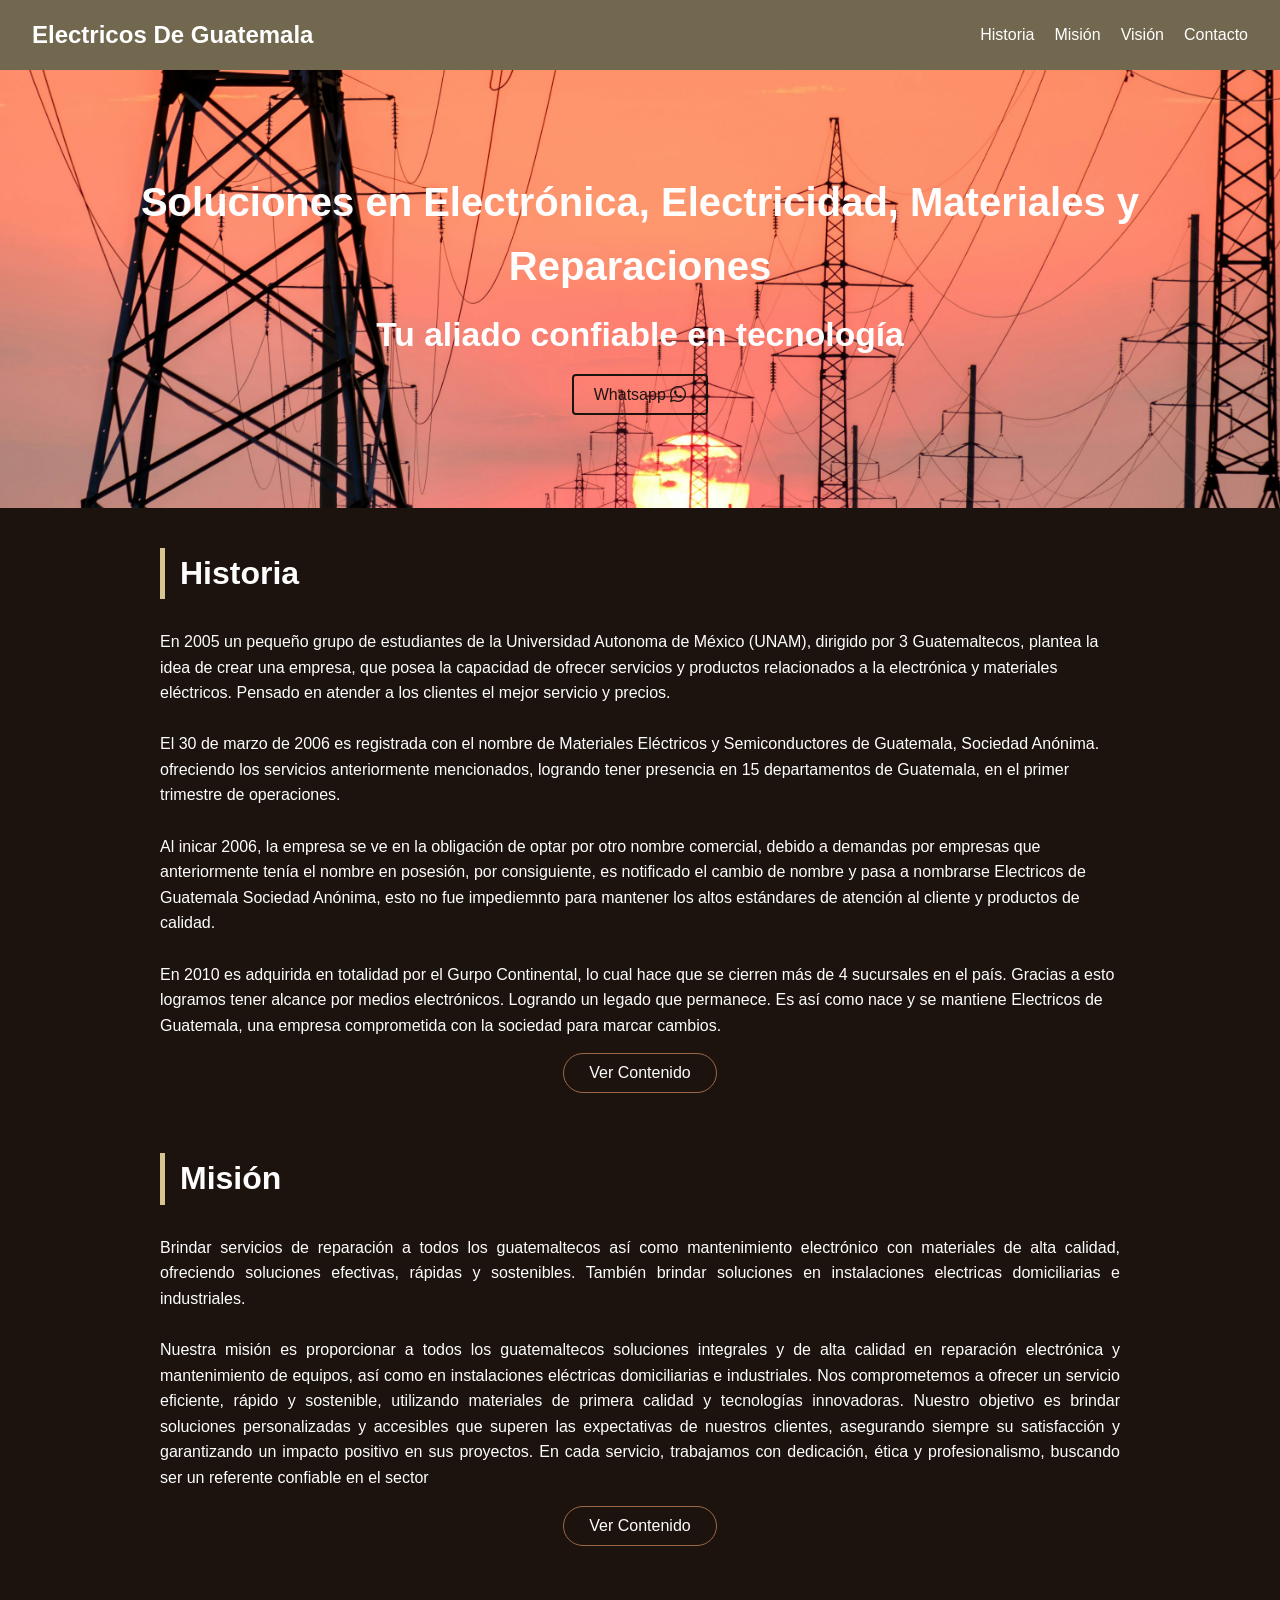
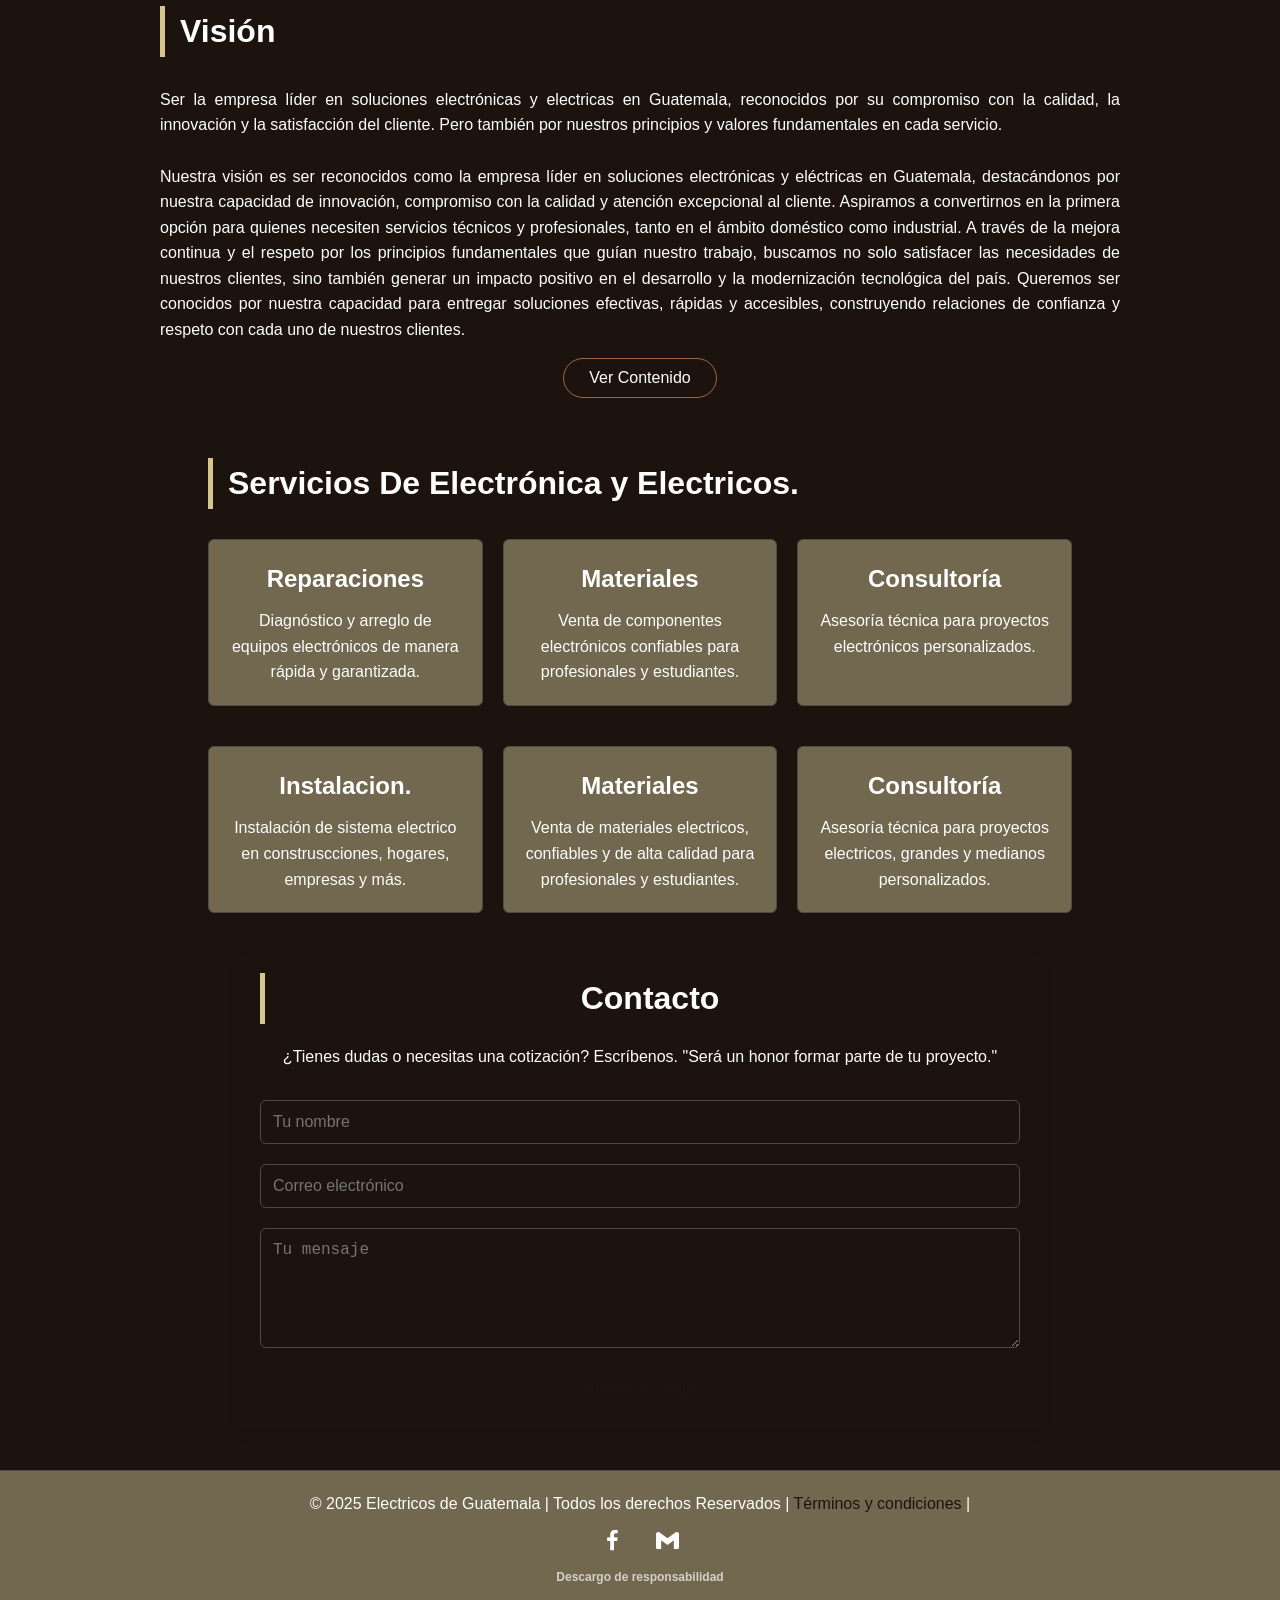
<file: index.html>
<!DOCTYPE html>
<html lang="es">
<head>
  <meta charset="UTF-8" />
  <meta name="viewport" content="width=device-width, initial-scale=1.0"/>
  <title>Electricos de Guatemala</title>
  <link rel="stylesheet" href="styles.css" />
  <link rel="stylesheet" href="https://cdn.jsdelivr.net/npm/bootstrap-icons@1.10.5/font/bootstrap-icons.css">
  <link href='https://unpkg.com/boxicons@2.1.4/css/boxicons.min.css' rel='stylesheet'>
</head>
<body>
  <header>
    <nav>
      <div class="logo">Electricos De Guatemala</div>
      <button class="menu-toggle" aria-label="Abrir menú">
        <i class="bi bi-list"></i>
      </button>
      
      <ul class="nav-links">
        <li><a href="#historia">Historia</a></li>
        <li><a href="#mision">Misión</a></li>
        <li><a href="#vision">Visión</a></li>
        <li><a href="#contacto">Contacto</a></li>
      </ul>
    </nav>
    <div class="hero">
      <h1>Soluciones en Electrónica, Electricidad, Materiales y Reparaciones</h1>
      <h3>Tu aliado confiable en tecnología</h3>
      <a href="#contacto" class="btn">Whatsapp <i class="bi bi-whatsapp"></i></a>
    </div>
  </header>

  <main>
    <section id="historia">
      <h2>Historia</h2>
      <p>
         En 2005 un pequeño grupo de estudiantes de la Universidad Autonoma de México (UNAM), dirigido por 3 Guatemaltecos, plantea la idea de 
         crear una empresa, que posea la capacidad de ofrecer servicios y productos relacionados a la electrónica y 
         materiales eléctricos. Pensado en atender a los clientes el mejor servicio y precios.
        <br>
        <br>
        El 30 de marzo de 2006 es registrada con el nombre de Materiales Eléctricos y Semiconductores de Guatemala, Sociedad Anónima. ofreciendo
        los servicios anteriormente mencionados, logrando tener presencia en 15 departamentos de Guatemala, en el primer trimestre de operaciones.
        <br>
        <br>
        Al inicar 2006, la empresa se ve en la obligación de optar por otro nombre comercial, debido a demandas por empresas que anteriormente tenía el nombre en posesión, 
        por consiguiente, es notificado el cambio de nombre y pasa a nombrarse Electricos de Guatemala Sociedad Anónima, esto no fue impediemnto para mantener los altos estándares
        de atención al cliente y productos de calidad.
        <br>
        <br>
        En 2010 es adquirida en totalidad por el Gurpo Continental, lo cual hace que se cierren más de 4 sucursales en el país. Gracias a esto logramos tener alcance por medios electrónicos. Logrando un legado que permanece.
        Es así como nace y se mantiene Electricos de Guatemala, una empresa comprometida con la sociedad para marcar cambios.
    </p>
    <button class="boton" onclick="mostrarHistoria()">Ver Contenido</button>
    <div id="multimedia-historia" class="multimedia"></div>
    </section>

    <section id="mision">
      <h2>Misión</h2>
      <p>
        Brindar servicios de reparación a todos los guatemaltecos así como mantenimiento electrónico con
        materiales de alta calidad, ofreciendo soluciones efectivas, rápidas y
        sostenibles. También brindar soluciones en instalaciones electricas domiciliarias e industriales.
        <br>
        <br>
        Nuestra misión es proporcionar a todos los guatemaltecos soluciones integrales y de alta calidad en reparación electrónica y mantenimiento de equipos, así como en instalaciones eléctricas domiciliarias e industriales. Nos comprometemos a ofrecer un servicio eficiente, rápido y sostenible, utilizando materiales de primera calidad y tecnologías innovadoras. Nuestro objetivo es brindar soluciones personalizadas y accesibles que superen las expectativas de nuestros clientes, asegurando siempre su satisfacción y garantizando un impacto positivo en sus proyectos. En cada servicio, trabajamos con dedicación, ética y profesionalismo, buscando ser un referente confiable en el sector
    </p>
    <button class="boton" onclick="mostrarMision()">Ver Contenido</button>
    <div id="multimedia-mision" class="multimedia"></div>
    </section>

    <section id="vision">
      <h2>Visión</h2>
      <p>
        Ser la empresa líder en soluciones electrónicas y electricas en Guatemala,
        reconocidos por su compromiso con la calidad, la innovación y la
        satisfacción del cliente. Pero también por nuestros principios y valores fundamentales en cada servicio.
        <br>
        <br>
        Nuestra visión es ser reconocidos como la empresa líder en soluciones electrónicas y eléctricas en Guatemala, destacándonos por nuestra capacidad de innovación, compromiso con la calidad y atención excepcional al cliente. Aspiramos a convertirnos en la primera opción para quienes necesiten servicios técnicos y profesionales, tanto en el ámbito doméstico como industrial. A través de la mejora continua y el respeto por los principios fundamentales que guían nuestro trabajo, buscamos no solo satisfacer las necesidades de nuestros clientes, sino también generar un impacto positivo en el desarrollo y la modernización tecnológica del país. Queremos ser conocidos por nuestra capacidad para entregar soluciones efectivas, rápidas y accesibles, construyendo relaciones de confianza y respeto con cada uno de nuestros clientes.
    </p>
    <button class="boton" onclick="mostrarVision()">Ver Contenido</button>
    <div id="multimedia-vision" class="multimedia"></div>

    </section>
    <section id="servicios">
      <h2>Servicios De Electrónica y Electricos.</h2>
      <div class="cards">
        <div class="card">
          <h3>Reparaciones</h3>
          <p>Diagnóstico y arreglo de equipos electrónicos de manera rápida y garantizada.</p>
        </div>
        <div class="card">
          <h3>Materiales</h3>
          <p>Venta de componentes electrónicos confiables para profesionales y estudiantes.</p>
        </div>
        <div class="card">
          <h3>Consultoría</h3>
          <p>Asesoría técnica para proyectos electrónicos personalizados.</p>
        </div>
      </div>
      
      <div class="cards">
        <div class="card">
          <h3>Instalacion.</h3>
          <p>Instalación de sistema electrico en construscciones, hogares, empresas y más.</p>
        </div>
        <div class="card">
          <h3>Materiales</h3>
          <p>Venta de materiales electricos, confiables y de alta calidad para profesionales y estudiantes.</p>
        </div>
        <div class="card">
          <h3>Consultoría</h3>
          <p>Asesoría técnica para proyectos electricos, grandes y medianos personalizados.</p>
        </div>
      </div>
    </section>

    <section id="contacto">
      <h2>Contacto</h2>
      <p>¿Tienes dudas o necesitas una cotización? Escríbenos. "Será un honor formar parte de tu proyecto."</p>
      <form>
        <input type="text" placeholder="Tu nombre" required />
        <input type="email" placeholder="Correo electrónico" required />
        <textarea placeholder="Tu mensaje" required></textarea>
        <button type="submit" class="btn">Enviar mensaje</button>
      </form>
    </section>
  </main>

  <footer>
    <p>&copy; 2025 Electricos de Guatemala | Todos los derechos Reservados |
    <a href="#" id="terminos-link"> Términos y condiciones</a> | </p>
    <div class="social-icons">
      <i class='bx bxl-facebook'></i>
      <i class='bx bxl-gmail'></i>
    </div>
    
    <p class="disclaimer">
     <strong>Descargo de responsabilidad</strong>
     </p>
  </footer>

  <div id="modal" class="modal">
    <div class="modal-content">
      <span class="close">&times;</span>
      <h3>Términos y Condiciones</h3>
      <p>TÉRMINOS Y CONDICIONES DE USO

        <p>Última actualización: 22 de febrero de 2024
        <br>
        Bienvenido a Electricos de Guatemala. Al acceder y utilizar este sitio web, usted acepta cumplir con los siguientes Términos y Condiciones. Si no está de acuerdo con estos términos, le rogamos no utilizar el sitio.
        </p>
        <h4>1. Información General</h4>
        <p>Este sitio web es operado por Electricos de Guatemala S. A. empresa apadrinada por Grupo Continental, y está dedicado a la venta, distribución, asesoramiento y publicación de contenido relacionado con materiales eléctricos, componentes electrónicos y tecnología asociada. Toda la información disponible tiene fines informativos y comerciales.
        </p>
        <h4>2. Uso del Sitio Web</h4>
        <p>El contenido publicado es propiedad de Grupo Continental o de sus proveedores autorizados.
        
        No está permitido copiar, reproducir o distribuir el contenido sin autorización escrita.
        
        Usted se compromete a usar este sitio solo con fines legales y respetando los derechos de terceros.
        </p>
        <h4>3. Productos y Servicios</h4>
        <p>Todos los productos y servicios ofrecidos están sujetos a disponibilidad.
        
        Nos reservamos el derecho de modificar precios, especificaciones técnicas y condiciones sin previo aviso.
        
        Las imágenes son ilustrativas y pueden diferir del producto final.
        </p>
        <h4>4. Compras y Pagos</h4>
        <p>Las compras realizadas a través del sitio están sujetas a confirmación y verificación de pago.
        
        Aceptamos [métodos de pago aceptados].
        
        Nos reservamos el derecho de cancelar pedidos en caso de errores en precios, descripciones u otros problemas técnicos.
        </p>
        <h4>5. Envíos y Devoluciones.</h4>
        <p>Ofrecemos envíos a toda Guatemala.
        
        Los plazos de entrega son estimados y pueden variar por causas ajenas a nuestra operación.
        
        Se aceptan devoluciones únicamente bajo condiciones específicas detalladas en nuestra política de devoluciones.
        </p>
        <h4>6. Limitación de Responsabilidad</h4>
        <p>No nos hacemos responsables por daños directos o indirectos derivados del uso del sitio o de los productos adquiridos.
        
        Toda instalación eléctrica o electrónica debe realizarse por personal calificado.
        </p>
        <h4>7. Enlaces a Terceros</h4>
        <p>Este sitio puede contener enlaces a otros sitios web. No somos responsables del contenido, políticas o prácticas de dichos sitios.
        </p>
        <h4>8. Protección de Datos</h4>
        <p>Nos comprometemos a proteger su información personal conforme a nuestra Política de Privacidad.
        
        No compartimos sus datos con terceros sin su consentimiento.
        </p>
        <h4>9. Modificaciones</h4>
        <p>Nos reservamos el derecho de modificar estos Términos y Condiciones en cualquier momento. Las modificaciones entrarán en vigor desde su publicación en el sitio web.
        </p>
        <h4>10. Jurisdicción</h4>
        <p>Estos términos se rigen por las leyes de Guatemala. Cualquier disputa será resuelta en los tribunales competentes de [ubicación].
        </p>
       
        <h4>Descargo de responsabilidad
       <p>La información proporcionada en este sitio es únicamente con fines informativos. Eléctricos de Guatemala no se hace responsable por daños o pérdidas derivados del uso indebido de los contenidos o servicios mencionados. Para trabajos eléctricos, siempre se recomienda la intervención de un profesional certificado. Las imágenes y videos utilizados tienen fines ilustrativos y/o educativos, y pertenecen a sus respectivos autores. Todo el contenido visual está protegido por derechos de autor.
       </p>
        <h4>Contacto:</h4>
        Para cualquier consulta, puede comunicarse a ejemplo.comgt.
        </p>
    </div>
  </div>

  <script src="ajustes.js" defer></script>
</body>
</html>
</file>
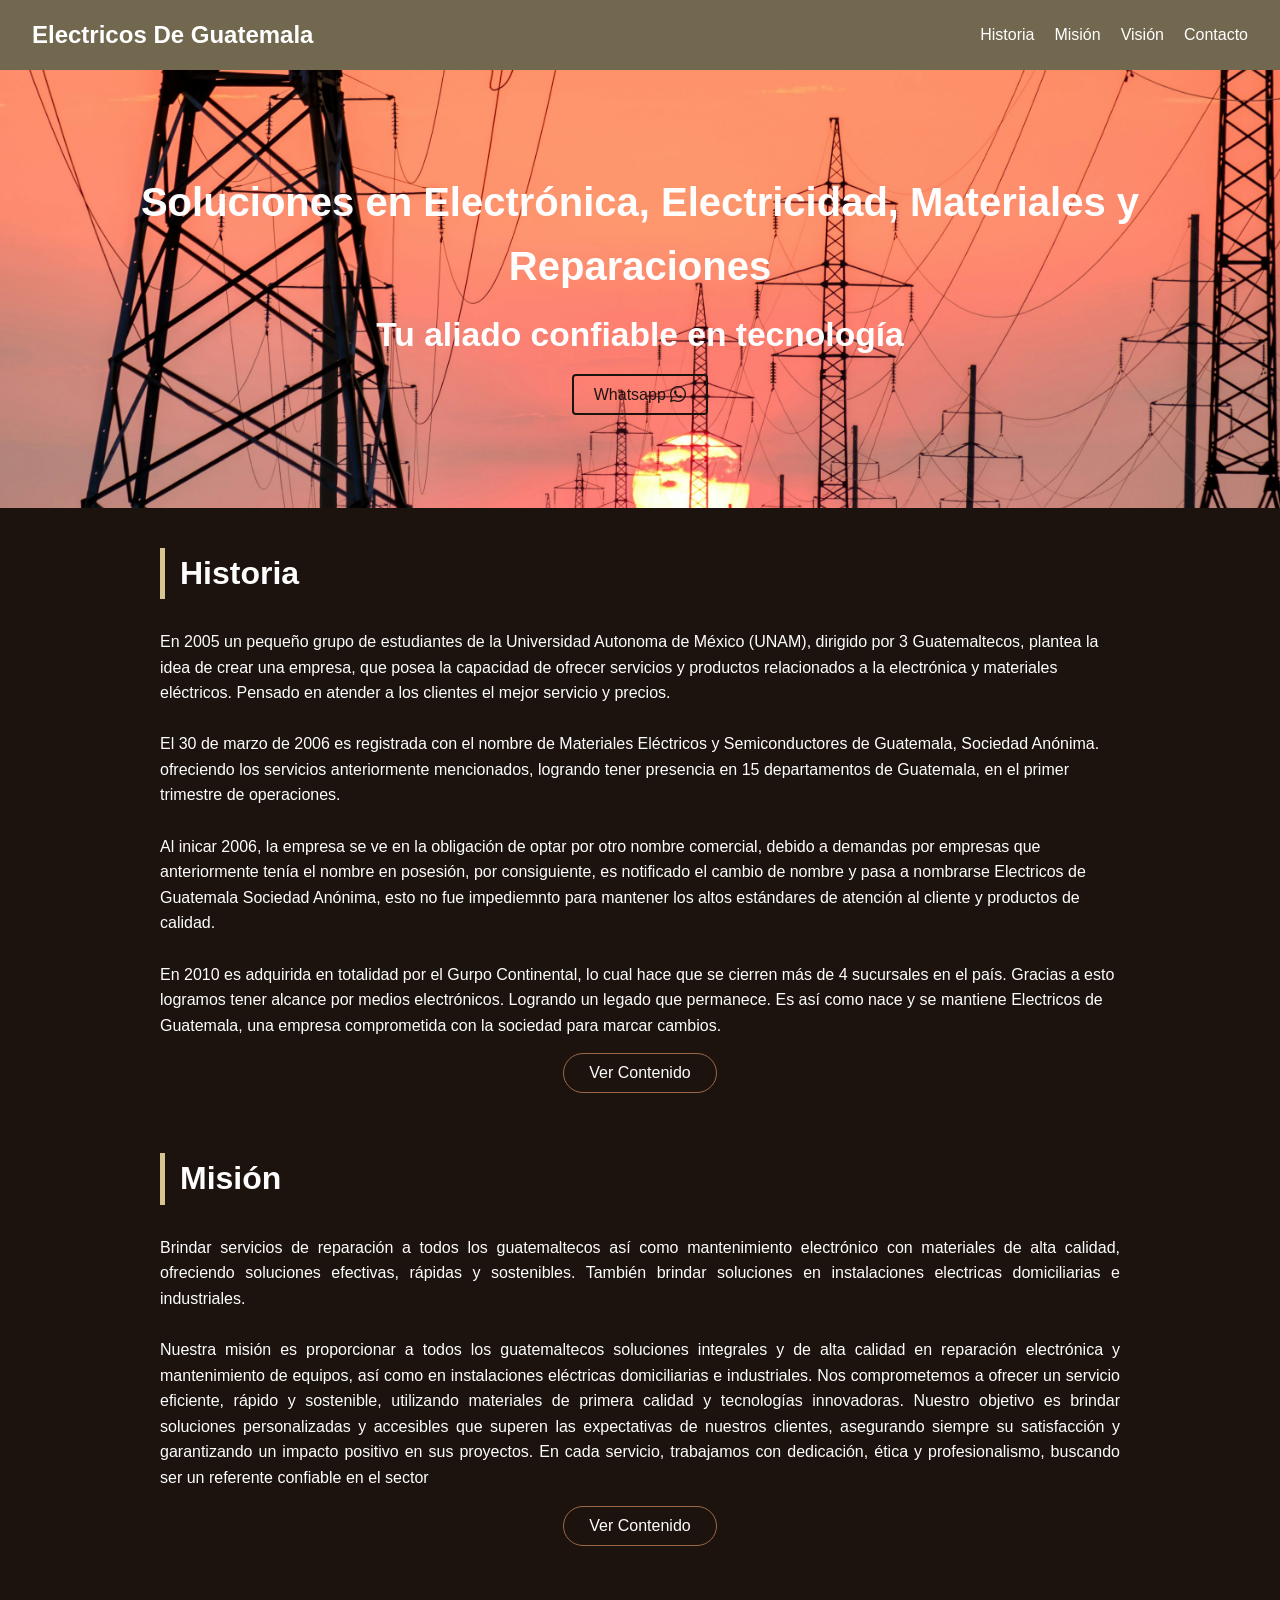
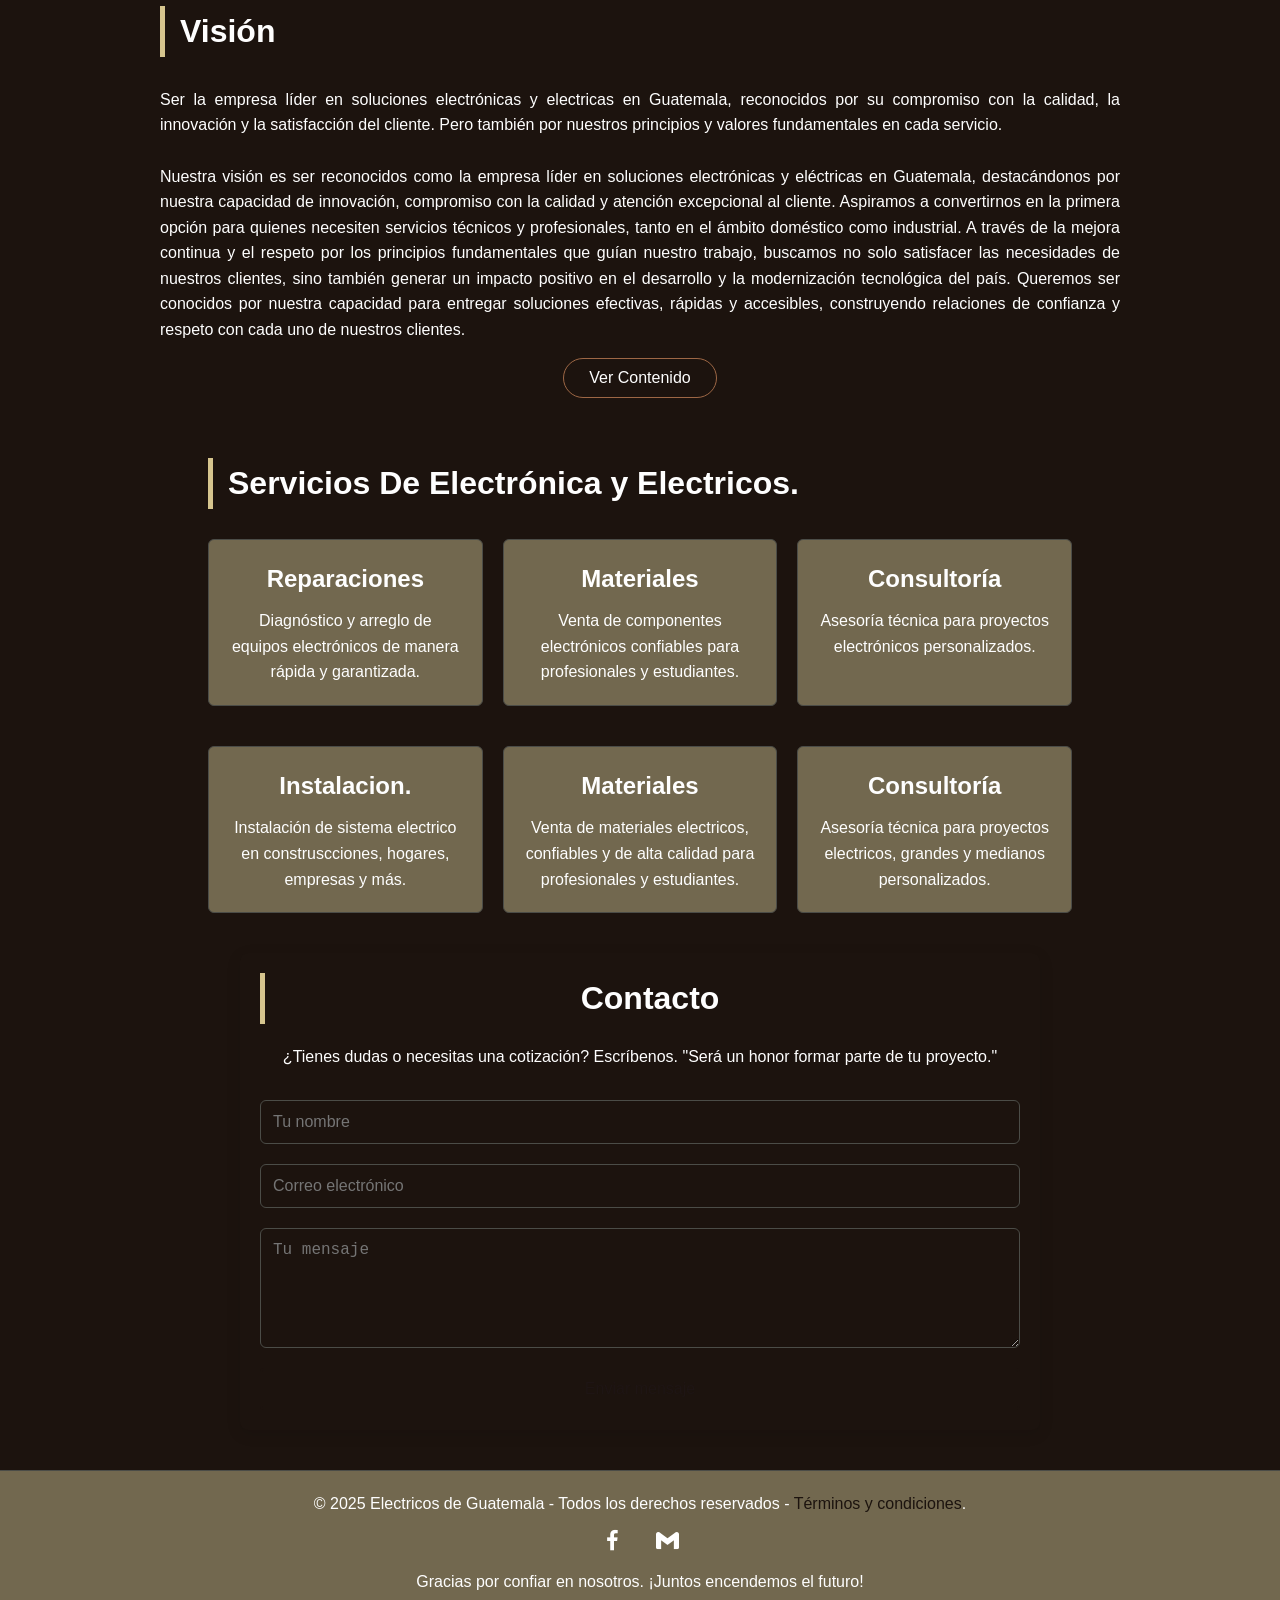
<file: pagina.html>
<!DOCTYPE html>
<html lang="es">
<head>
  <meta charset="UTF-8" />
  <meta name="viewport" content="width=device-width, initial-scale=1.0"/>
  <title>Electricos de Guatemala</title>
  <link rel="stylesheet" href="styles.css" />
  <link rel="stylesheet" href="https://cdn.jsdelivr.net/npm/bootstrap-icons@1.10.5/font/bootstrap-icons.css">
  <link href='https://unpkg.com/boxicons@2.1.4/css/boxicons.min.css' rel='stylesheet'>
</head>
<body>
  <header>
    <nav>
      <div class="logo">Electricos De Guatemala</div>
      <button class="menu-toggle" aria-label="Abrir menú">
        <i class="bi bi-list"></i>
      </button>
      
      <ul class="nav-links">
        <li><a href="#historia">Historia</a></li>
        <li><a href="#mision">Misión</a></li>
        <li><a href="#vision">Visión</a></li>
        <li><a href="#contacto">Contacto</a></li>
      </ul>
    </nav>
    <div class="hero">
      <h1>Soluciones en Electrónica, Electricidad, Materiales y Reparaciones</h1>
      <h3>Tu aliado confiable en tecnología</h3>
      <a href="#contacto" class="btn">Whatsapp <i class="bi bi-whatsapp"></i></a>
    </div>
  </header>

  <main>
    <section id="historia">
      <h2>Historia</h2>
      <p>
         En 2005 un pequeño grupo de estudiantes de la Universidad Autonoma de México (UNAM), dirigido por 3 Guatemaltecos, plantea la idea de 
         crear una empresa, que posea la capacidad de ofrecer servicios y productos relacionados a la electrónica y 
         materiales eléctricos. Pensado en atender a los clientes el mejor servicio y precios.
        <br>
        <br>
        El 30 de marzo de 2006 es registrada con el nombre de Materiales Eléctricos y Semiconductores de Guatemala, Sociedad Anónima. ofreciendo
        los servicios anteriormente mencionados, logrando tener presencia en 15 departamentos de Guatemala, en el primer trimestre de operaciones.
        <br>
        <br>
        Al inicar 2006, la empresa se ve en la obligación de optar por otro nombre comercial, debido a demandas por empresas que anteriormente tenía el nombre en posesión, 
        por consiguiente, es notificado el cambio de nombre y pasa a nombrarse Electricos de Guatemala Sociedad Anónima, esto no fue impediemnto para mantener los altos estándares
        de atención al cliente y productos de calidad.
        <br>
        <br>
        En 2010 es adquirida en totalidad por el Gurpo Continental, lo cual hace que se cierren más de 4 sucursales en el país. Gracias a esto logramos tener alcance por medios electrónicos. Logrando un legado que permanece.
        Es así como nace y se mantiene Electricos de Guatemala, una empresa comprometida con la sociedad para marcar cambios.
    </p>
    <button class="boton" onclick="mostrarHistoria()">Ver Contenido</button>
    <div id="multimedia-historia" class="multimedia"></div>
    </section>

    <section id="mision">
      <h2>Misión</h2>
      <p>
        Brindar servicios de reparación a todos los guatemaltecos así como mantenimiento electrónico con
        materiales de alta calidad, ofreciendo soluciones efectivas, rápidas y
        sostenibles. También brindar soluciones en instalaciones electricas domiciliarias e industriales.
        <br>
        <br>
        Nuestra misión es proporcionar a todos los guatemaltecos soluciones integrales y de alta calidad en reparación electrónica y mantenimiento de equipos, así como en instalaciones eléctricas domiciliarias e industriales. Nos comprometemos a ofrecer un servicio eficiente, rápido y sostenible, utilizando materiales de primera calidad y tecnologías innovadoras. Nuestro objetivo es brindar soluciones personalizadas y accesibles que superen las expectativas de nuestros clientes, asegurando siempre su satisfacción y garantizando un impacto positivo en sus proyectos. En cada servicio, trabajamos con dedicación, ética y profesionalismo, buscando ser un referente confiable en el sector
    </p>
    <button class="boton" onclick="mostrarMision()">Ver Contenido</button>
    <div id="multimedia-mision" class="multimedia"></div>
    </section>

    <section id="vision">
      <h2>Visión</h2>
      <p>
        Ser la empresa líder en soluciones electrónicas y electricas en Guatemala,
        reconocidos por su compromiso con la calidad, la innovación y la
        satisfacción del cliente. Pero también por nuestros principios y valores fundamentales en cada servicio.
        <br>
        <br>
        Nuestra visión es ser reconocidos como la empresa líder en soluciones electrónicas y eléctricas en Guatemala, destacándonos por nuestra capacidad de innovación, compromiso con la calidad y atención excepcional al cliente. Aspiramos a convertirnos en la primera opción para quienes necesiten servicios técnicos y profesionales, tanto en el ámbito doméstico como industrial. A través de la mejora continua y el respeto por los principios fundamentales que guían nuestro trabajo, buscamos no solo satisfacer las necesidades de nuestros clientes, sino también generar un impacto positivo en el desarrollo y la modernización tecnológica del país. Queremos ser conocidos por nuestra capacidad para entregar soluciones efectivas, rápidas y accesibles, construyendo relaciones de confianza y respeto con cada uno de nuestros clientes.
    </p>
    <button class="boton" onclick="mostrarVision()">Ver Contenido</button>
    <div id="multimedia-vision" class="multimedia"></div>

    </section>
    <section id="servicios">
      <h2>Servicios De Electrónica y Electricos.</h2>
      <div class="cards">
        <div class="card">
          <h3>Reparaciones</h3>
          <p>Diagnóstico y arreglo de equipos electrónicos de manera rápida y garantizada.</p>
        </div>
        <div class="card">
          <h3>Materiales</h3>
          <p>Venta de componentes electrónicos confiables para profesionales y estudiantes.</p>
        </div>
        <div class="card">
          <h3>Consultoría</h3>
          <p>Asesoría técnica para proyectos electrónicos personalizados.</p>
        </div>
      </div>
      
      <div class="cards">
        <div class="card">
          <h3>Instalacion.</h3>
          <p>Instalación de sistema electrico en construscciones, hogares, empresas y más.</p>
        </div>
        <div class="card">
          <h3>Materiales</h3>
          <p>Venta de materiales electricos, confiables y de alta calidad para profesionales y estudiantes.</p>
        </div>
        <div class="card">
          <h3>Consultoría</h3>
          <p>Asesoría técnica para proyectos electricos, grandes y medianos personalizados.</p>
        </div>
      </div>
    </section>

    <section id="contacto">
      <h2>Contacto</h2>
      <p>¿Tienes dudas o necesitas una cotización? Escríbenos. "Será un honor formar parte de tu proyecto."</p>
      <form>
        <input type="text" placeholder="Tu nombre" required />
        <input type="email" placeholder="Correo electrónico" required />
        <textarea placeholder="Tu mensaje" required></textarea>
        <button type="submit" class="btn">Enviar mensaje</button>
      </form>
    </section>
  </main>

  <footer>
    <p>&copy; 2025 Electricos de Guatemala - Todos los derechos reservados -
    <a href="#" id="terminos-link">Términos y condiciones</a>.</p>
    <div class="social-icons">
      <i class='bx bxl-facebook'></i>
      <i class='bx bxl-gmail'></i>
    </div>
    <p>Gracias por confiar en nosotros. ¡Juntos encendemos el futuro!</p>
  </footer>

  <div id="modal" class="modal">
    <div class="modal-content">
      <span class="close">&times;</span>
      <h3>Términos y Condiciones</h3>
      <p>TÉRMINOS Y CONDICIONES DE USO

        <p>Última actualización: 22 de febrero de 2024
        <br>
        Bienvenido a Electricos de Guatemala. Al acceder y utilizar este sitio web, usted acepta cumplir con los siguientes Términos y Condiciones. Si no está de acuerdo con estos términos, le rogamos no utilizar el sitio.
        </p>
        <h4>1. Información General</h4>
        <p>Este sitio web es operado por Electricos de Guatemala S. A. empresa apadrinada por Grupo Continental, y está dedicado a la venta, distribución, asesoramiento y publicación de contenido relacionado con materiales eléctricos, componentes electrónicos y tecnología asociada. Toda la información disponible tiene fines informativos y comerciales.
        </p>
        <h4>2. Uso del Sitio Web</h4>
        <p>El contenido publicado es propiedad de Grupo Continental o de sus proveedores autorizados.
        
        No está permitido copiar, reproducir o distribuir el contenido sin autorización escrita.
        
        Usted se compromete a usar este sitio solo con fines legales y respetando los derechos de terceros.
        </p>
        <h4>3. Productos y Servicios</h4>
        <p>Todos los productos y servicios ofrecidos están sujetos a disponibilidad.
        
        Nos reservamos el derecho de modificar precios, especificaciones técnicas y condiciones sin previo aviso.
        
        Las imágenes son ilustrativas y pueden diferir del producto final.
        </p>
        <h4>4. Compras y Pagos</h4>
        <p>Las compras realizadas a través del sitio están sujetas a confirmación y verificación de pago.
        
        Aceptamos [métodos de pago aceptados].
        
        Nos reservamos el derecho de cancelar pedidos en caso de errores en precios, descripciones u otros problemas técnicos.
        </p>
        <h4>5. Envíos y Devoluciones.</h4>
        <p>Ofrecemos envíos a toda Guatemala.
        
        Los plazos de entrega son estimados y pueden variar por causas ajenas a nuestra operación.
        
        Se aceptan devoluciones únicamente bajo condiciones específicas detalladas en nuestra política de devoluciones.
        </p>
        <h4>6. Limitación de Responsabilidad</h4>
        <p>No nos hacemos responsables por daños directos o indirectos derivados del uso del sitio o de los productos adquiridos.
        
        Toda instalación eléctrica o electrónica debe realizarse por personal calificado.
        </p>
        <h4>7. Enlaces a Terceros</h4>
        <p>Este sitio puede contener enlaces a otros sitios web. No somos responsables del contenido, políticas o prácticas de dichos sitios.
        </p>
        <h4>8. Protección de Datos</h4>
        <p>Nos comprometemos a proteger su información personal conforme a nuestra Política de Privacidad.
        
        No compartimos sus datos con terceros sin su consentimiento.
        </p>
        <h4>9. Modificaciones</h4>
        <p>Nos reservamos el derecho de modificar estos Términos y Condiciones en cualquier momento. Las modificaciones entrarán en vigor desde su publicación en el sitio web.
        </p>
        <h4>10. Jurisdicción</h4>
        <p>Estos términos se rigen por las leyes de Guatemala. Cualquier disputa será resuelta en los tribunales competentes de [ubicación].
        </p>
        <h4>Contacto:</h4>
        Para cualquier consulta, puede comunicarse a ejemplo.comgt.
        
        </p>
    </div>
  </div>

  <script src="ajustes.js" defer></script>
</body>
</html>
</file>
<file: styles.css>
@import url('https://fonts.googleapis.com/css2?family=Lora:ital,wght@0,400..700;1,400..700&display=swap');

/* ========== Paleta de colores personalizada ========== */
:root {
    --color-primario: #885d2f;
    --color-secundario: #d1bda7;
    --color-acento: #9d6745;
    --color-claro: #d6c58e;
    --color-fondo: #1c130e;
    --color-texto: #fefefe;
    --color-hover: #613920;
    --color-borde: #4b4c47;
    --color-card: #72684f;
  }
  
  /* ========== Estilos generales ========== */
  * {
    margin: 0;
    padding: 0;
    box-sizing: border-box;
  }
  
  body {
    font-family: 'Segoe UI', sans-serif;
    color: var(--color-texto);
    background-color: var(--color-fondo);
    line-height: 1.6;
  }
  
  header {
    background-color: var(--color-fondo);
    color: var(--color-texto);
  }
  
  nav {
    display: flex;
    justify-content: space-between;
    align-items: center;
    padding: 1rem 2rem;
    background-color: var(--color-card);
  }
  
  .logo {
    font-size: 1.5rem;
    font-weight: bold;
    color: #fff;
  }
  
  .nav-links {
    list-style: none;
    display: flex;
    gap: 20px;
  }
  
  nav a {
    text-decoration: none;
    color: var(--color-texto);
    font-weight: 500;
  }
  
  nav a:hover {
    color: var(--color-claro);
  }
  
  /* Botón de menú (visible solo en móvil) */
  .menu-toggle {
    font-size: 1.8rem;
    background: none;
    border: none;
    color: var(--color-claro);
    cursor: pointer;
    transition: color 0.3s ease;
    display: none; /* Oculto por defecto */
  }
  
  .menu-toggle:hover {
    color: var(--color-hover);
  }
  
  @media (max-width: 768px) {
    .nav-links {
      display: none;
      flex-direction: column;
      background-color: var(--color-card);
      position: absolute;
      top: 60px;
      right: 0;
      width: 200px;
      padding: 1rem;
      border-left: 1px solid var(--color-borde);
    }
  
    .nav-links.active {
      display: flex;
    }
  
    .menu-toggle {
      display: block;
    }
  }
  
  /* ========== Hero section ========== */
  .hero {
    text-align: center;
    padding: 100px 20px;
    background-image: url('assets/torre2.jpg');
    background-size: cover;
    background-position: center;
    background-repeat: no-repeat;
    color: var(--color-texto);
  }
  
  .hero h1 {
    font-size: 2.5rem;
    margin-bottom: 10px;
  }
  
  .hero h3 {
    font-size: 2.1rem;
    margin-bottom: 20px;
    color: var(--color-texto);

  }
  
  .btn {
    border: 2px solid var(--color-fondo);
    background-color: transparent;
    color: #1e1514;
    padding: 10px 20px;
    font-size: 1rem;
    cursor: pointer;
    text-decoration: none;
    border-radius: 4px;
    transition: all 0.3s ease;
  }
  
  .btn:hover {
    background-color: var(--color-hover);
    color: #fff;
  }
  
  /* ========== Contenido principal ========== */
  #servicios {
    width: 90%;
    max-width: 1200px; /* Ancho máximo */
    margin: 40px auto; /* Centrado y con márgenes */
  }

  main {
    width: 90%;
    max-width: 1000px;
    margin: 40px auto;
    padding: 0 20px; /* Agrega un poco de espacio interno para no estar tan cerca de los bordes */
  }
  
  section {
    margin-bottom: 60px;
  }
  
  #mision p{
    text-align: justify;
  }

  #vision p{
    text-align: justify;
  }
  h2 {
    font-size: 2rem;
    margin-bottom: 30px; /* Aumenta el espacio debajo del título */
    border-left: 5px solid var(--color-claro);
    padding-left: 15px; /* Aumenta el padding para mayor separación entre el borde y el texto */
    color: var(--color-titulo); /* Asegúrate de que el color del título sea visible */
  }
  
  .cards {
    display: grid;
    grid-template-columns: repeat(3, 1fr); /* Crea 3 columnas de igual tamaño */
    gap: 30px; /* Espacio entre columnas y filas */
    margin-bottom: 40px; /* Espacio entre secciones */
  }
  
  .card {
    background-color: var(--color-card);
    padding: 20px;
    border: 1px solid var(--color-borde);
    border-radius: 6px;
    transition: transform 0.3s ease, box-shadow 0.3s ease; /* Animaciones para transformaciones */
    text-align: center; /* Centra el contenido dentro de la tarjeta */
    cursor: pointer; /* Añade el cursor tipo mano al pasar sobre la tarjeta */
  }
  
  .card:hover {
    transform: translateY(-10px); /* Mueve la tarjeta hacia arriba al pasar el ratón */
    box-shadow: 0 4px 15px rgba(0, 0, 0, 0.1); /* Agrega sombra en hover */
  }
  
  .card h3 {
    font-size: 1.5rem;
    margin-bottom: 10px; /* Espacio entre el título y el texto */
    color: var(--color-titulo); /* Ajusta el color */
  }
  
  .card p {
    font-size: 1rem;
    color: var(--color-texto);
    line-height: 1.6;
  }
  
  .cards {
    display: flex;
    gap: 20px;
    flex-wrap: wrap;
    justify-content: space-between;
  }
  
  .card {
    flex: 1 1 30%;
    background-color: var(--color-card);
    padding: 20px;
    border: 1px solid var(--color-borde);
    border-radius: 6px;
    min-width: 250px;
  }
  
 
  @media (max-width: 768px) {
    .cards {
      flex-direction: column;
    }
  
    .card {
      width: 100%;
      min-width: unset; /* Elimina restricción mínima */
    }
  }
  
  /* ========== Aparte ========== */
  /* ========== Formulario ========== */
  #contacto {
    width: 90%;
    max-width: 800px; /* Ajuste para que no sea demasiado ancho */
    margin: 40px auto; /* Centrado con márgenes superiores e inferiores */
    padding: 20px;
    background-color: var(--color-fondo); /* Fondo suave para el formulario */
    border-radius: 8px;
    box-shadow: 0 4px 15px rgba(0, 0, 0, 0.1); /* Sombra suave */
  }
  
  #contacto h2 {
    font-size: 2rem;
    margin-bottom: 20px; /* Espacio entre el título y el contenido */
    text-align: center; /* Centrado del título */
  }
  
  #contacto p {
    font-size: 1rem;
    color: var(--color-texto);
    text-align: center; /* Centrado del texto */
    margin-bottom: 30px; /* Espacio entre la descripción y el formulario */
  }
  
  form {
    display: flex;
    flex-direction: column;
    gap: 20px; /* Espacio mayor entre los elementos del formulario */
  }
  
  input,
  textarea {
    padding: 12px;
    border: 1px solid var(--color-borde);
    border-radius: 6px;
    font-size: 1rem;
    background-color: var(--color-fondo-input); /* Fondo de los inputs más suave */
    transition: border 0.3s ease;
  }
  
  input:focus,
  textarea:focus {
    border-color: var(--color-claro); /* Color de borde al enfocar */
    outline: none; /* Elimina el borde por defecto del navegador */
  }
  
  textarea {
    resize: vertical;
    min-height: 120px; /* Altura mínima de la caja de texto */
  }
  
  button {
    padding: 12px 20px;
    font-size: 1rem;
    color: #fff;
    background-color: var(--color-claro);
    border: none;
    border-radius: 6px;
    cursor: pointer;
    transition: background-color 0.3s ease;
  }
  
  button:hover {
    background-color: var(--color-hover);/* Efecto al pasar el ratón */
  }
  
  button:active {
    background-color: var(--color-primario);/* Efecto al presionar */
  }
  
  
  /* ========== Footer ========== */
  footer {
    text-align: center;
    padding: 20px 0;
    background-color: var(--color-card);
    color: var(--color-texto);
    border-top: 1px solid var(--color-borde);
  }

  footer a{
    color: var(--color-fondo);
    text-decoration: none;
  }
  
  /* ========== Modal ========== */
  .modal {
    display: none;
    position: fixed;
    z-index: 1000;
    left: 0;
    top: 0;
    width: 100%;
    height: 100%;
    background-color: rgba(0, 0, 0, 0.6);
    justify-content: center;
    align-items: center;
    padding: 20px;
  }
  
  .modal-content {
    background-color: var(--color-fondo);
    padding: 30px;
    border-radius: 8px;
    max-width: 600px;
    max-height: 80%;
    overflow-y: auto;
    color: var(--color-texto);
    box-shadow: 0 0 10px rgba(0, 0, 0, 0.7);
  }
  
  .modal-content h3 {
    margin-bottom: 15px;
    text-align: center;
    font-size: 1.5rem;
  }
  
  .modal-content h4 {
    margin-bottom: 15px;
    text-align: center;
    font-size: 1.1rem;
  }
  
  .modal-content p {
    font-size: 0.95rem;
    line-height: 1.6;
    text-align: justify;
  }
  
  .close {
    float: right;
    font-size: 1.5rem;
    cursor: pointer;
    color: var(--color-claro);
  }

.social-icons {
  margin: 10px 0;
}

.social-icons i {
  font-size: 1.7rem;
  margin: 0 12px;
  color: white;
  transition: transform 0.3s ease, color 0.3s ease;
  cursor: pointer;
}

.social-icons i:hover {
  transform: scale(1.2);
  color: var(--color-claro);
}

.boton {
  background-color: transparent;
  color: var(--color-oscuro);
  border: 1px solid var(--color-acento);
  padding: 10px 25px;
  margin: 15px auto;
  cursor: pointer;
  font-size: 16px;
  border-radius: 30px;
  display: inline-block;
  transition: all 0.3s ease;
  display: block;
  margin: 15px auto;

}

.boton:hover {
  background-color: var(--color-acento);
  color: var(--color-oscuro);
  transform: scale(1.05);
  box-shadow: 0 0 10px var(--color-acento);
}

.multimedia {
  text-align: center;
  margin-top: 20px;
}

.multimedia iframe {
  border: 4px solid var(--color-acento);
  border-radius: 6px;
  margin: 20px auto;
  max-width: 90%;
  display: block;
}

.multimedia img {
  border: 4px solid var(--color-claro);
  max-width: 90%;
  height: auto;
  border-radius: 8px;
  margin-bottom: 20px;
  display: block;
  margin-left: auto;
  margin-right: auto;
}

footer .disclaimer {
  font-size: 12px;
  opacity: 0.7;
  margin-top: 10px;
  max-width: 800px;
  margin-left: auto;
  margin-right: auto;
  line-height: 1.4;
}
</file>
